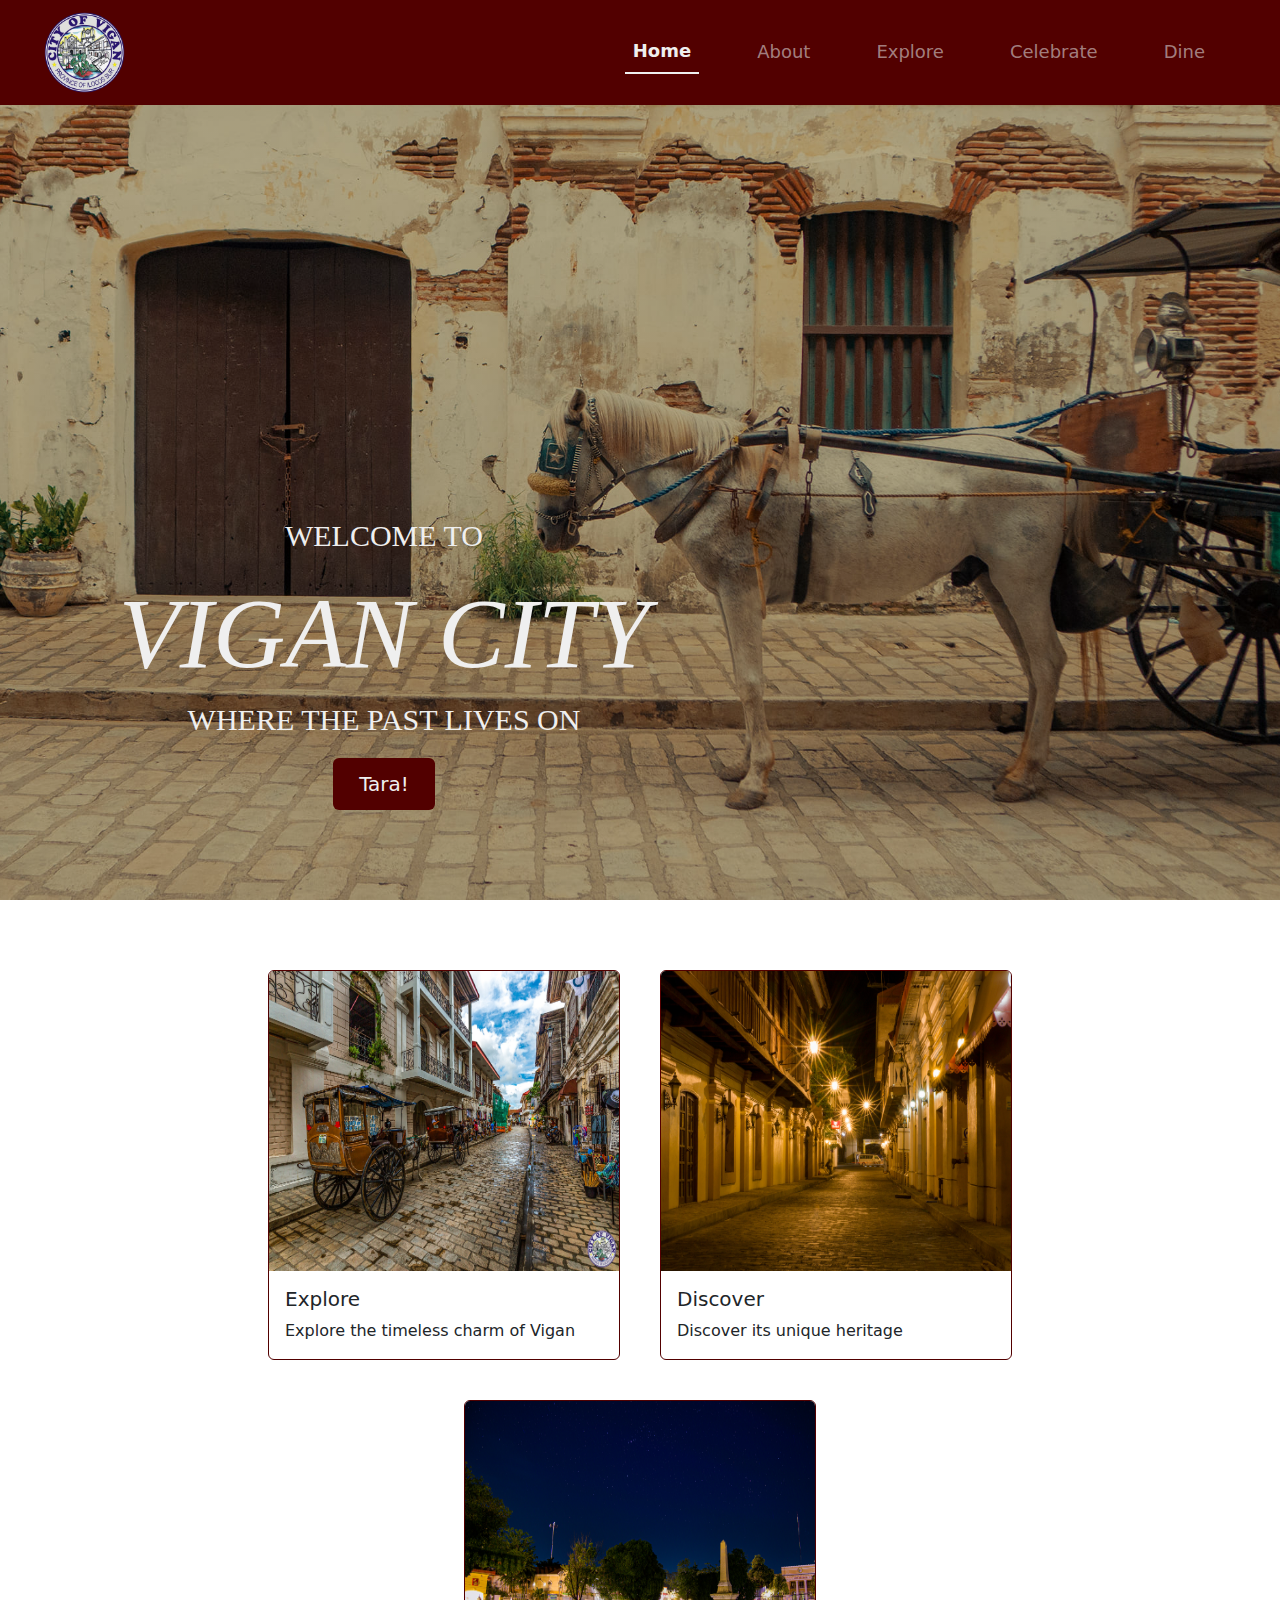
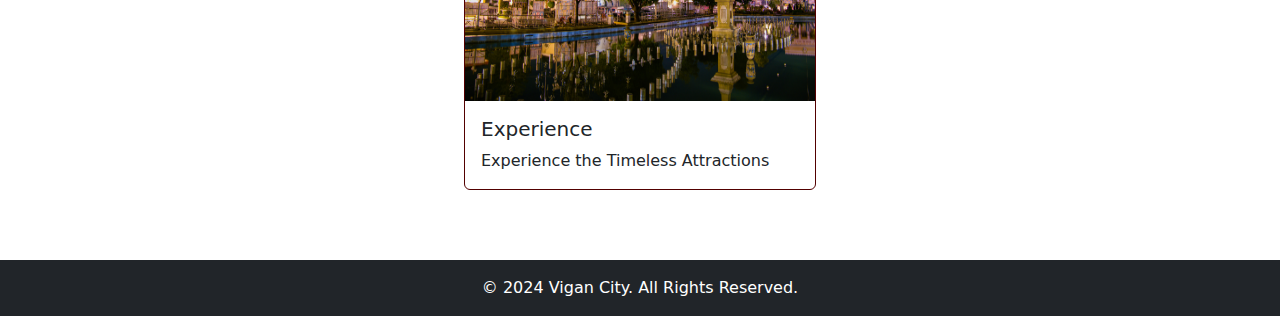
<file: index.html>
<!DOCTYPE html>
<html lang="en">
<head>
    <meta charset="UTF-8">
    <meta name="viewport" content="width=device-width, initial-scale=1.0">
    <title>Vigan City</title>
    <link rel="icon" type="image/png" href="images/vigan-seal.png">
    <link href="https://cdn.jsdelivr.net/npm/bootstrap@5.3.3/dist/css/bootstrap.min.css" rel="stylesheet">
    <link rel="stylesheet" href="https://cdnjs.cloudflare.com/ajax/libs/font-awesome/6.5.2/css/all.min.css"/>
    <link href="css/navbar.css" rel="stylesheet">
    <link href="css/home.css" rel="stylesheet">
</head>
<body>
    <nav class="navbar navbar-expand-lg bg-body-tertiary">
        <div class="container-fluid">
          <a class="navbar-brand" href="./index.html"><img src = "./images/vigan-seal.png" class="img-fluid"></a>
          <button class="navbar-toggler" type="button" data-bs-toggle="collapse" data-bs-target="#navbarTogglerDemo02" aria-expanded="false" aria-label="Toggle navigation">
            <span><i class="fa-solid fa-bars"></i></span>
          </button>
          <div class="collapse navbar-collapse" id="navbarTogglerDemo02">
            <ul class="navbar-nav ms-auto mb-2 mb-lg-0">
                <li class="nav-item">
                    <a class="nav-link active" aria-current="page" href="./index.html">Home</a>
                </li>
                <li class="nav-item">
                    <a class="nav-link" href="./about.html">About</a>
                </li>
                <li class="nav-item">
                    <a class="nav-link" href="./places.html">Explore</a>
                </li>
                <li class="nav-item">
                    <a class="nav-link" href="./festivals.html">Celebrate</a>
                </li>
                <li class="nav-item">
                    <a class="nav-link" href="./delicacies.html">Dine</a>
                </li>
            </ul>
          </div>
        </div>
      </nav>
      <section id = "home-container" class="container-fluid">
            <div class="home-content container-fluid">
                <div class="home-items container-fluid">
                <p>Welcome to</p>
                <h1>Vigan City</h1>
                <h3>Where the past lives on</h3>
                <center><button type="button" class="btn" onclick="window.location.href='https:\/\/www.google.com/maps/place/Vigan+City,+Ilocos+Sur/data=!4m2!3m1!1s0x338e6f821753bae5:0x20035e6de330b125?sa=X&ved=1t:242&ictx=111'">Tara!</button></center>
                </div>
            </div>
      </section>
      <section id = "home-container-2" class="container">
        <div class="card">
            <img src="images/home/callecrisologo.jpg" class="card-img-top" alt="...">
            <div class="card-body">
                <h5 class="card-title">Explore</h5>
                <p class="card-text">Explore the timeless charm of Vigan</p>
            </div>
          </div>

          <div class="card">
            <img src="./images/home/2.jpg" class="card-img-top" alt="...">
            <div class="card-body">
                <h5 class="card-title">Discover</h5>
                <p class="card-text">Discover its unique heritage</p>
            </div>
          </div>

          <div class="card">
            <img src="images/home/dancingfountain.jpg" class="card-img-top" alt="...">
            <div class="card-body">
                <h5 class="card-title">Experience</h5>
                <p class="card-text">Experience the Timeless Attractions</p>
            </div>
          </div>
      </section>
      <footer class="bg-dark text-white text-center py-3 mt-auto">
        &copy; 2024 Vigan City. All Rights Reserved.
    </footer>
      <script src="https://cdn.jsdelivr.net/npm/bootstrap@5.3.3/dist/js/bootstrap.bundle.min.js"></script>
</body>
</html>
</file>
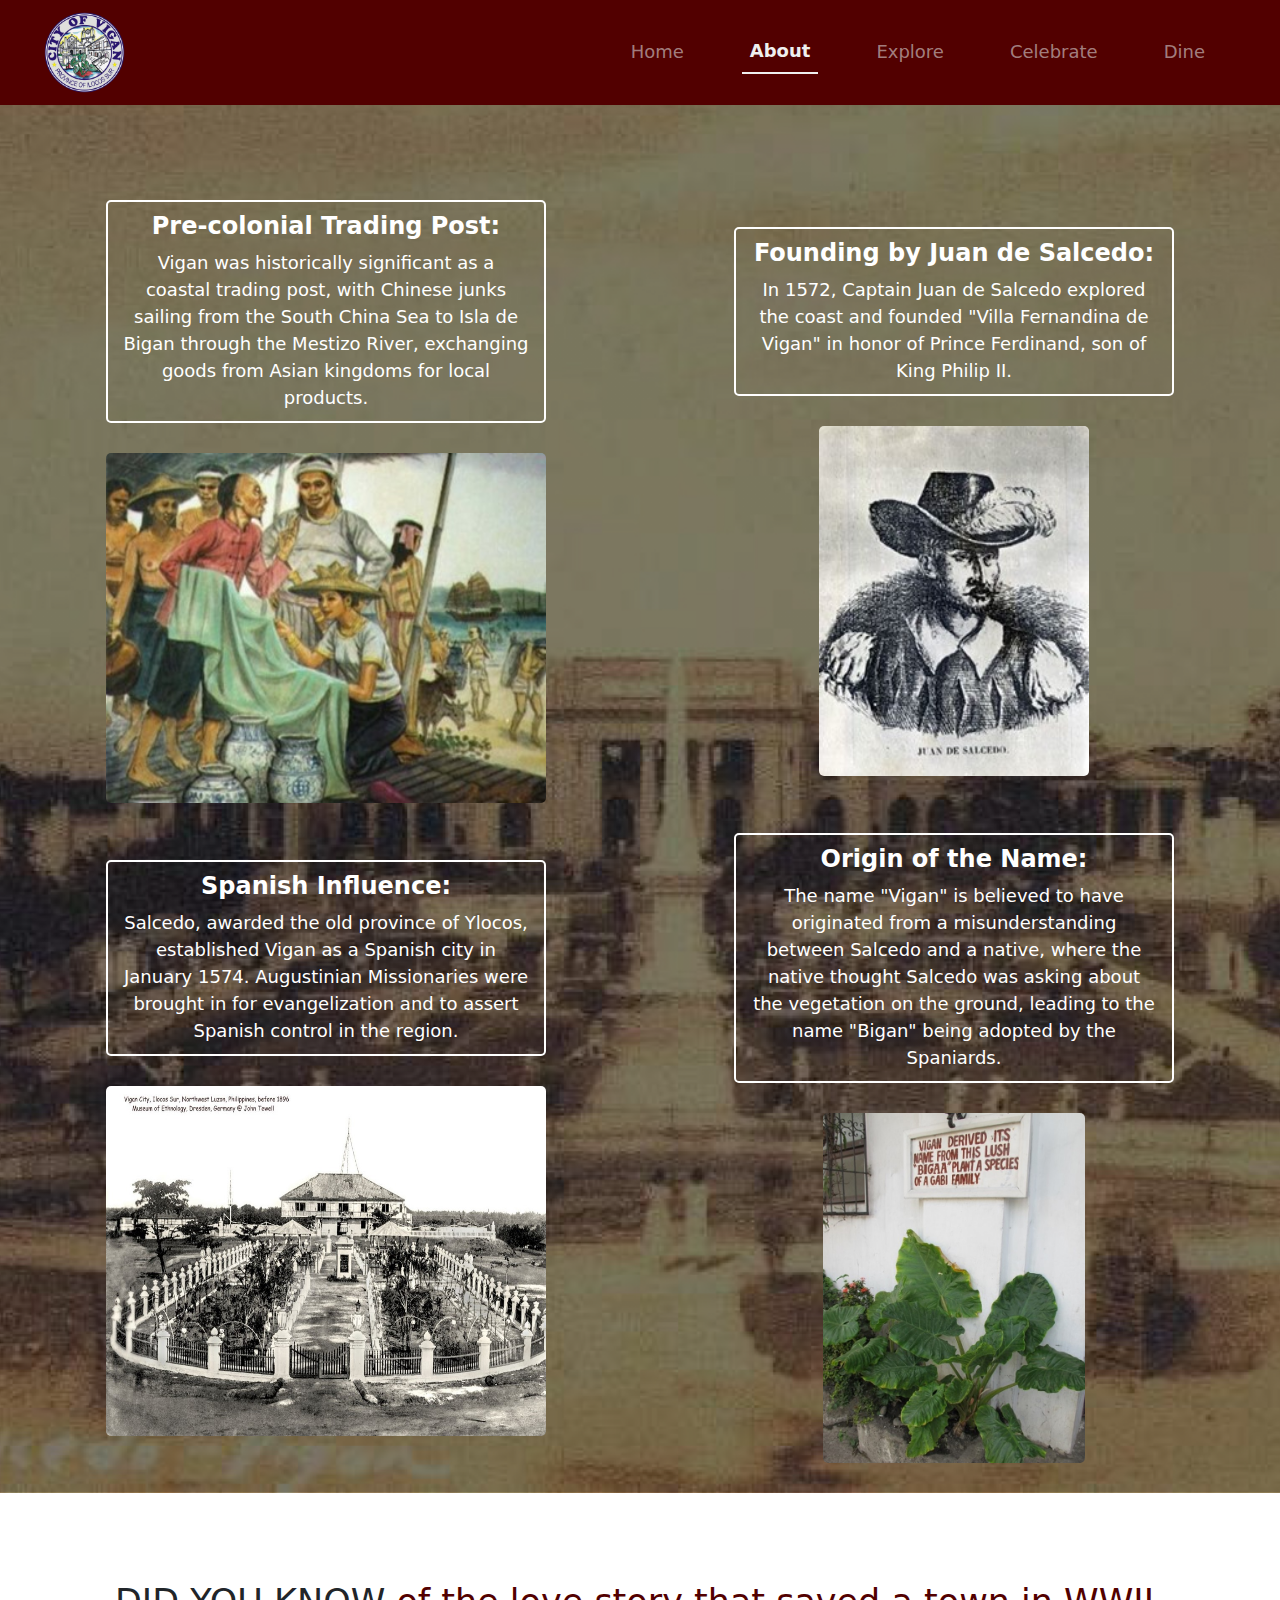
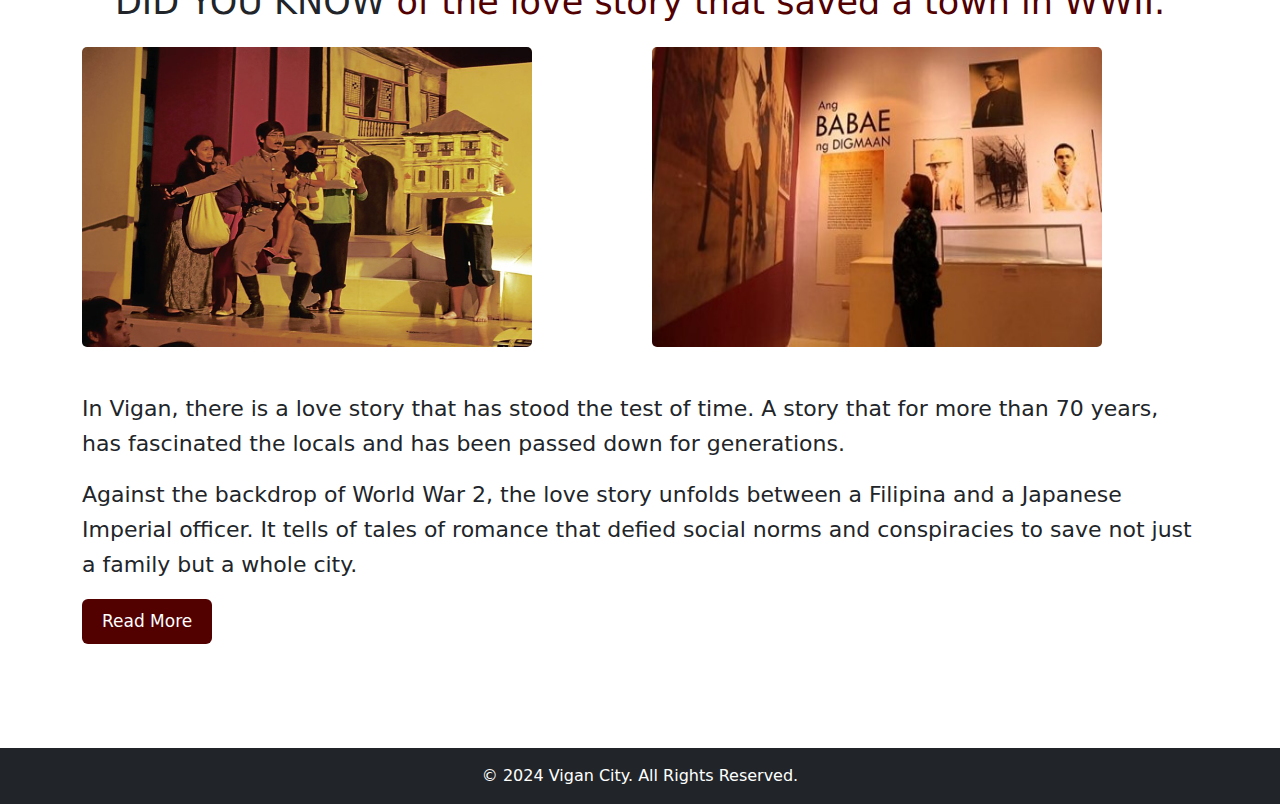
<file: about.html>
<!DOCTYPE html>
<html lang="en">
<head>
    <meta charset="UTF-8">
    <meta name="viewport" content="width=device-width, initial-scale=1.0">
    <title>Vigan City</title>
    <link rel="icon" type="image/png" href="images/vigan-seal.png">
    <link href="https://cdn.jsdelivr.net/npm/bootstrap@5.3.3/dist/css/bootstrap.min.css" rel="stylesheet">
    <link rel="stylesheet" href="https://cdnjs.cloudflare.com/ajax/libs/font-awesome/6.5.2/css/all.min.css"/>
    <link href="css/navbar.css" rel="stylesheet">
    <link href="css/about.css" rel="stylesheet">

</head>
<body>
    <nav class="navbar navbar-expand-lg bg-body-tertiary">
        <div class="container-fluid">
            <a class="navbar-brand" href="./index.html"><img src = "./images/vigan-seal.png" class="img-fluid"></a>
            <button class="navbar-toggler" type="button" data-bs-toggle="collapse" data-bs-target="#navbarTogglerDemo02" aria-controls="navbarTogglerDemo02" aria-expanded="false" aria-label="Toggle navigation">
                <span><i class="fa-solid fa-bars"></i></span>
            </button>
          <div class="collapse navbar-collapse" id="navbarTogglerDemo02">
            <ul class="navbar-nav ms-auto mb-2 mb-lg-0">
                <li class="nav-item">
                    <a class="nav-link" href="./index.html">Home</a>
                </li>
                <li class="nav-item">
                    <a class="nav-link active" href="./about.html">About</a>
                </li>
                <li class="nav-item">
                    <a class="nav-link" aria-current="page" href="./places.html">Explore</a>
                </li>
                <li class="nav-item">
                    <a class="nav-link" href="./festivals.html">Celebrate</a>
                </li>
                <li class="nav-item">
                    <a class="nav-link" href="./delicacies.html">Dine</a>
                </li>
            </ul>   
          </div>
        </div>
    </nav>

    <section id = "about" class="container-fluid">
        <div class="about-main">
            <div class="about-container">
                <div class="about-header">
                    <h4>Pre-colonial Trading Post:</h4>
                    <p>Vigan was historically significant as a coastal trading post, with Chinese junks sailing from the South China Sea to Isla de Bigan through the Mestizo River, exchanging goods from Asian kingdoms for local products.</p>
                </div>
                <div class="about-image">
                    <img src = "images/about/precolonial.jpg" class="img-fluid"/>
                </div>
            </div>

            <div class="about-container">
                <div class="about-header">
                    <h4>Founding by Juan de Salcedo:</h4>
                    <p>In 1572, Captain Juan de Salcedo explored the coast and founded "Villa Fernandina de Vigan" in honor of Prince Ferdinand, son of King Philip II.</p>
                </div>
                <div class="about-image">
                    <img src = "images/about/juandesalcedo.jpg" class="img-fluid"/>
                </div>
            </div>

            <div class="about-container">
                <div class="about-header">
                    <h4>Spanish Influence:</h4>
                    <p>Salcedo, awarded the old province of Ylocos, established Vigan as a Spanish city in January 1574. Augustinian Missionaries were brought in for evangelization and to assert Spanish control in the region.</p>
                </div>
                <div class="about-image">
                    <img src = "images/about/spanish_influence.jpg" class="img-fluid"/>
                </div>
            </div>

            <div class="about-container">
                <div class="about-header">
                    <h4>Origin of the Name:</h4>
                    <p>The name "Vigan" is believed to have originated from a misunderstanding between Salcedo and a native, where the native thought Salcedo was asking about the vegetation on the ground, leading to the name "Bigan" being adopted by the Spaniards.</p>
                </div>
                <div class="about-image">
                    <img src = "images/about/originname.jpg" class="img-fluid"/>
                </div>
            </div>
        </div>
    </section>
    <section class="about-page-special my-5">
        <div class="container">
            <h3 class="text-center">DID YOU KNOW <a href="https://www.gmanetwork.com/news/publicaffairs/iwitness/563755/iwitness16-pag-ibig-sa-panahon-ng-digmaan-dokumentaryo-ni-sandra-agui-naldo/story/" target="_blank" class="text-decoration-none">of the <span>love</span> story that saved a town in WWII.</a></h3>
            <div class="row mt-4">
                <div class="col-md-6">
                    <img src="./images/about/t0911ino-vigan_feat5_1.jpg" class="img-fluid" alt="Stage play depicting WWII love story">
                </div>
                <div class="col-md-6">
                    <img src="./images/about/babae.jpg" class="img-fluid" alt="Museum display of WWII love story">
                </div>
            </div>
            <div class="row mt-4">
                <div class="col">
                    <p>
                        In Vigan, there is a love story that has stood the test of time. A story that for more than 70 years, has fascinated the locals and has been passed down for generations.
                    </p>
                    <p>
                        Against the backdrop of World War 2, the love story unfolds between a Filipina and a Japanese Imperial officer. It tells of tales of romance that defied social norms and conspiracies to save not just a family but a whole city.
                    </p>
                    <p>
                        <a href="https://www.gmanetwork.com/news/publicaffairs/iwitness/563755/iwitness16-pag-ibig-sa-panahon-ng-digmaan-dokumentaryo-ni-sandra-agui-naldo/story/" target="_blank" class="btn btn-primary">Read More</a>
                    </p>
                </div>
            </div>
        </div>
    </section>
    

    <footer class="bg-dark text-white text-center py-3 mt-auto">
        &copy; 2024 Vigan City. All Rights Reserved.
    </footer>
      <script src="https://cdn.jsdelivr.net/npm/bootstrap@5.3.3/dist/js/bootstrap.bundle.min.js"></script>
</body>
</html>
</file>
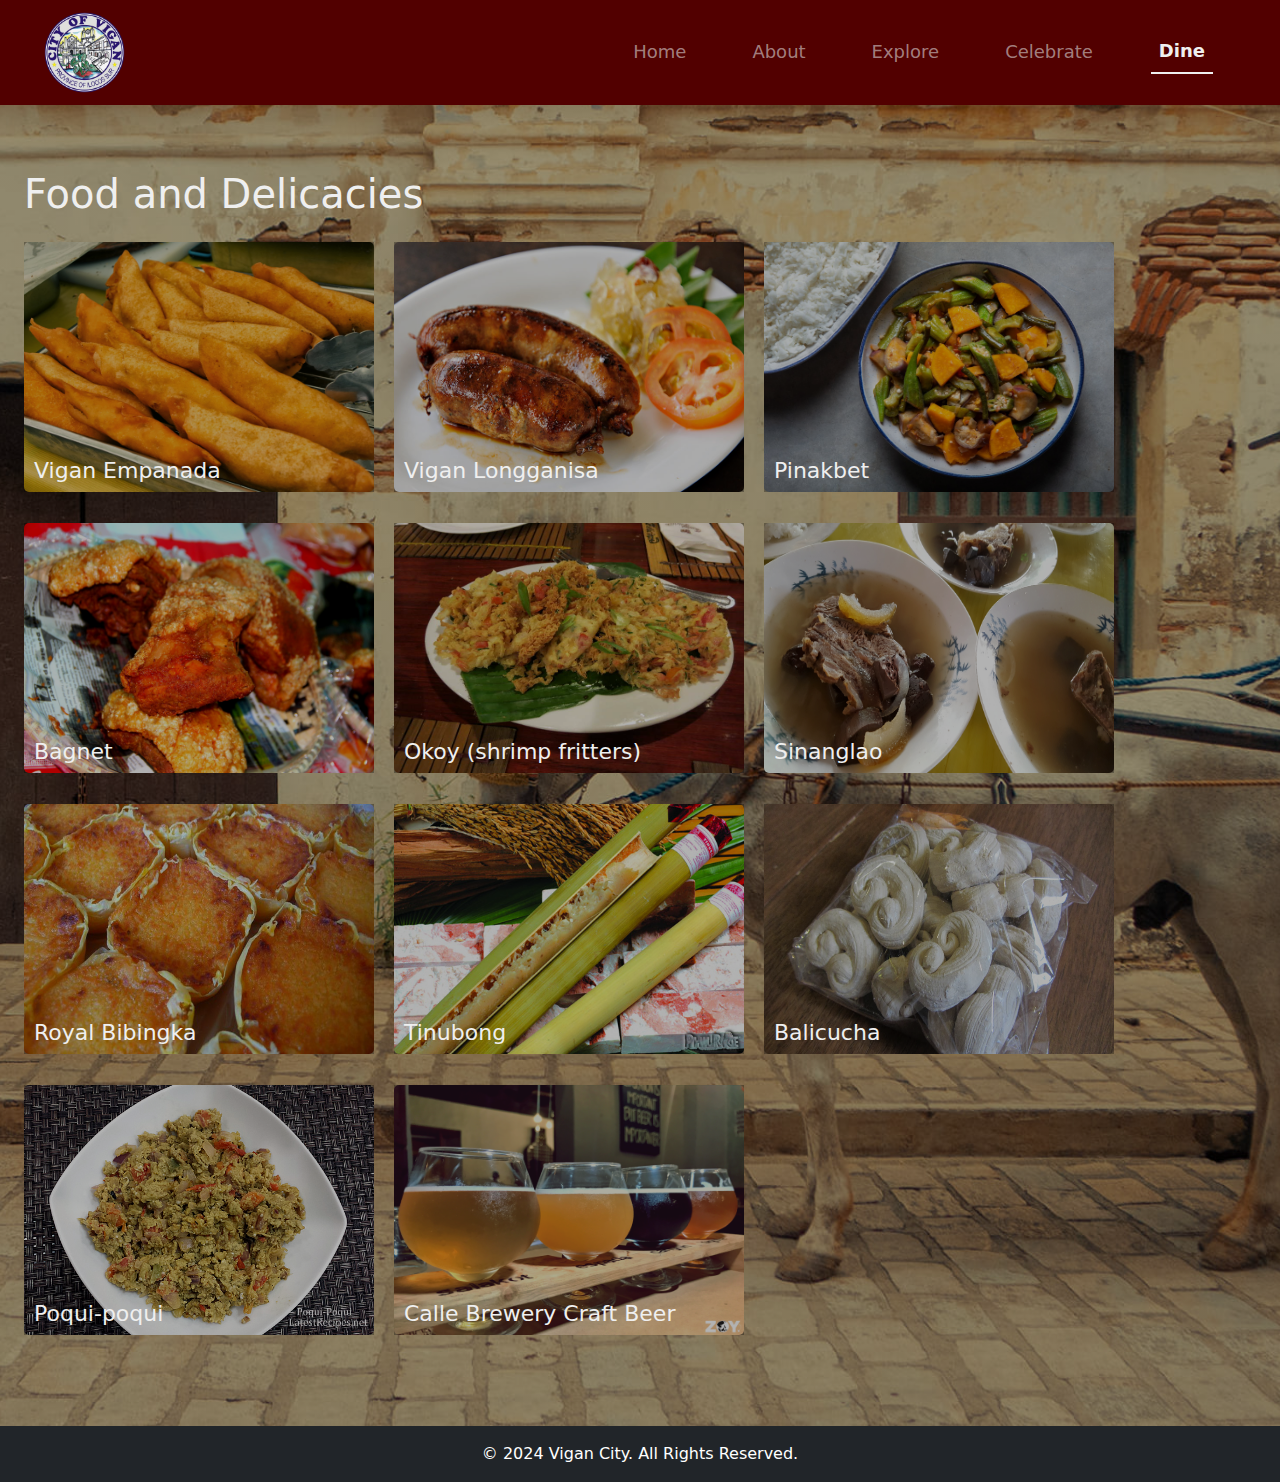
<file: delicacies.html>
<!DOCTYPE html>
<html lang="en">
<head>
    <meta charset="UTF-8">
    <meta name="viewport" content="width=device-width, initial-scale=1.0">
    <title>Vigan City</title>
    <link rel="icon" type="image/png" href="images/vigan-seal.png">
    <link href="https://cdn.jsdelivr.net/npm/bootstrap@5.3.3/dist/css/bootstrap.min.css" rel="stylesheet">
    <link rel="stylesheet" href="https://cdnjs.cloudflare.com/ajax/libs/font-awesome/6.5.2/css/all.min.css"/>
    <link href="css/navbar.css" rel="stylesheet">
    <link href="css/delicacies.css" rel="stylesheet">

</head>
<body>
    <nav class="navbar navbar-expand-lg bg-body-tertiary">
        <div class="container-fluid">
            <a class="navbar-brand" href="./index.html"><img src = "./images/vigan-seal.png" class="img-fluid"></a>
            <button class="navbar-toggler" type="button" data-bs-toggle="collapse" data-bs-target="#navbarTogglerDemo02" aria-controls="navbarTogglerDemo02" aria-expanded="false" aria-label="Toggle navigation">
                <span><i class="fa-solid fa-bars"></i></span>
            </button>
          <div class="collapse navbar-collapse" id="navbarTogglerDemo02">
            <ul class="navbar-nav ms-auto mb-2 mb-lg-0">
                <li class="nav-item">
                    <a class="nav-link"  href="./index.html">Home</a>
                </li>
                <li class="nav-item">
                    <a class="nav-link" href="./about.html">About</a>
                </li>
                <li class="nav-item">
                    <a class="nav-link" href="./places.html">Explore</a>
                </li>
                <li class="nav-item">
                    <a class="nav-link" href="./festivals.html">Celebrate</a>
                </li>
                <li class="nav-item">
                    <a class="nav-link active" aria-current="page" href="./delicacies.html">Dine</a>
                </li>
            </ul>
          </div>
        </div>
      </nav>
      <section id = "delicacies" class="container-fluid">
        <div class="delicacies-content container-fluid">
            <h2 class="mb-4">Food and Delicacies</h2>
            <div class = "delicacies-main-items">
                <div class = "items">
                    <div class="image-container">
                        <img src="images/dine/empanada.JPG" class="img-fluid">
                    </div>
                    <p>Vigan Empanada</p>
                </div>
                <div class = "items">
                    <div class="image-container">
                        <img src="images/dine/longganisa.jpg" class="img-fluid">
                    </div>
                    <p>Vigan Longganisa</p>
                </div>
                <div class = "items">
                    <div class="image-container">
                        <img src="images/dine/pinakbet.jpg" class="img-fluid">
                    </div>
                    <p>Pinakbet</p>
                </div>
                <div class = "items">
                    <div class="image-container">
                        <img src="images/dine/bagnet.JPG" class="img-fluid">
                    </div>
                    <p>Bagnet</p>
                </div>
                <div class = "items">
                    <div class="image-container">
                        <img src="images/dine/okoy.jpg" class="img-fluid">
                    </div>
                    <p>Okoy (shrimp fritters)</p>
                </div>
                <div class = "items">
                    <div class="image-container">
                        <img src="images/dine/sinanglao.jpg" class="img-fluid">
                    </div>
                    <p>Sinanglao</p>
                </div>
                <div class = "items">
                    <div class="image-container">
                        <img src="images/dine/bibingka.jpg" class="img-fluid">
                    </div>
                    <p>Royal Bibingka</p>
                </div>
                <div class = "items">
                    <div class="image-container">
                        <img src="images/dine/Tinubong.jpg" class="img-fluid">
                    </div>
                    <p>Tinubong</p>
                </div>
                <div class = "items">
                    <div class="image-container">
                        <img src="images/dine/balicucha.JPG" class="img-fluid">
                    </div>
                    <p>Balicucha</p>
                </div>
                <div class = "items">
                    <div class="image-container">
                        <img src="images/dine/poquipoqui.jpg" class="img-fluid">
                    </div>
                    <p>Poqui-poqui</p>
                </div>
                <div class = "items">
                    <div class="image-container">
                        <img src="images/dine/Callebrewery.png" class="img-fluid">
                    </div>
                    <p>Calle Brewery Craft Beer</p>
                </div>
            </div>
        </div>
    </section>

    <footer class="bg-dark text-white text-center py-3 mt-auto">
        &copy; 2024 Vigan City. All Rights Reserved.
    </footer>
    <script src="https://cdn.jsdelivr.net/npm/bootstrap@5.3.3/dist/js/bootstrap.bundle.min.js"></script>
</body>
</html>
</file>
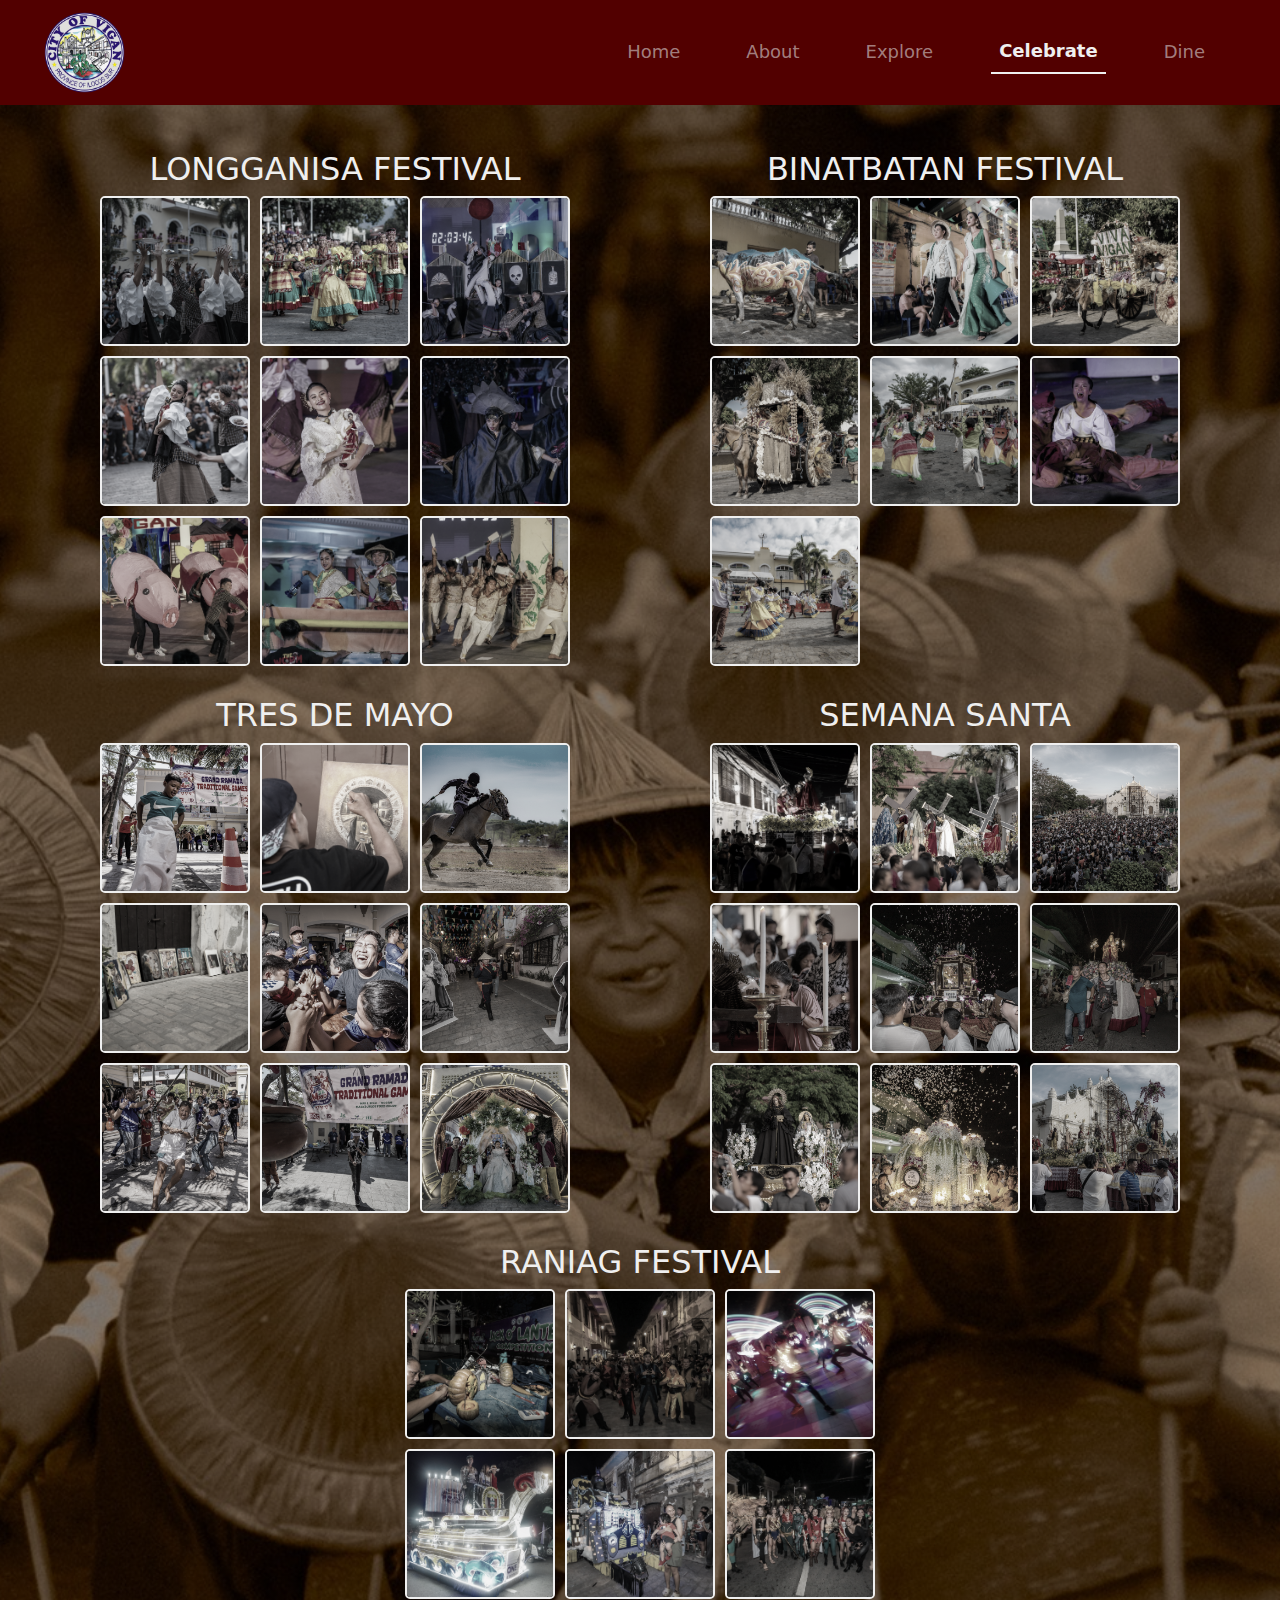
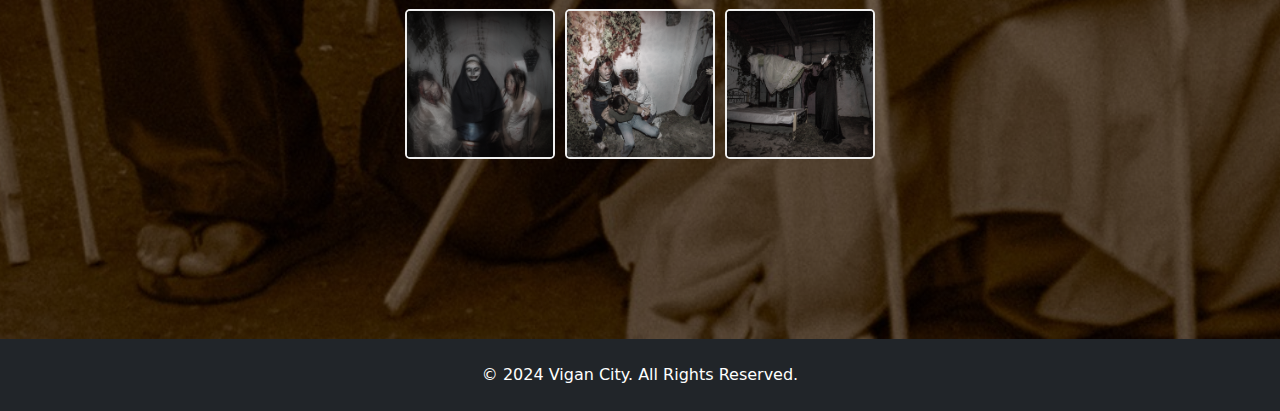
<file: festivals.html>
<!DOCTYPE html>
<html lang="en">
<head>
    <meta charset="UTF-8">
    <meta name="viewport" content="width=device-width, initial-scale=1.0">
    <title>Vigan City</title>
    <link rel="icon" type="image/png" href="images/vigan-seal.png">
    <link href="https://cdn.jsdelivr.net/npm/bootstrap@5.3.3/dist/css/bootstrap.min.css" rel="stylesheet">
    <link rel="stylesheet" href="https://cdnjs.cloudflare.com/ajax/libs/font-awesome/6.5.2/css/all.min.css"/>
    <link href="css/navbar.css" rel="stylesheet">
    <link href="css/festivals.css" rel="stylesheet">


</head>
<body>
    <nav class="navbar navbar-expand-lg bg-body-tertiary">
        <div class="container-fluid">
            <a class="navbar-brand" href="./index.html"><img src = "./images/vigan-seal.png" class="img-fluid"></a>
            <button class="navbar-toggler" type="button" data-bs-toggle="collapse" data-bs-target="#navbarTogglerDemo02" aria-controls="navbarTogglerDemo02" aria-expanded="false" aria-label="Toggle navigation">
                <span><i class="fa-solid fa-bars"></i></span>
            </button>
          <div class="collapse navbar-collapse" id="navbarTogglerDemo02">
            <ul class="navbar-nav ms-auto mb-2 mb-lg-0">
                <li class="nav-item">
                    <a class="nav-link" href="./index.html">Home</a>
                </li>
                <li class="nav-item">
                    <a class="nav-link" href="./about.html">About</a>
                </li>
                <li class="nav-item">
                    <a class="nav-link" href="./places.html">Explore</a>
                </li>
                <li class="nav-item">
                    <a class="nav-link active" haria-current="page" ref="./festivals.html">Celebrate</a>
                </li>
                <li class="nav-item">
                    <a class="nav-link" href="./delicacies.html">Dine</a>
                </li>
            </ul>
          </div>
        </div>
      </nav>

    <section id="festivals" class="container-fluid">
        <div class="main-festival">
            <div class = "festival-container container-xl">
                <center><h2>LONGGANISA FESTIVAL</h2></center>
                <div class="gallery">
                    <img src="images/festivals/Longganisa Festival/326782804_580510577453739_6688099700382936156_n.jpg" class="img-fluid">
                    <img src="images/festivals/Longganisa Festival/327355810_3092934511005409_10877465106165761_n.jpg" class="img-fluid">
                    <img src="images/festivals/Longganisa Festival/327381029_727493112120274_374128029454437465_n.jpg" class="img-fluid">
                    <img src="images/festivals/Longganisa Festival/327396442_704326994495323_2568672715028072695_n.jpg" class="img-fluid">
                    <img src="images/festivals/Longganisa Festival/327452218_1551335178682783_3995619194963332857_n.jpg" class="img-fluid">
                    <img src="images/festivals/Longganisa Festival/327549666_5881915825223754_9057615614366998795_n.jpg" class="img-fluid">
                    <img src="images/festivals/Longganisa Festival/327565589_1801195756905717_1077692089856526965_n.jpg" class="img-fluid">
                    <img src="images/festivals/Longganisa Festival/327575394_1329157531253256_2004807919904294276_n.jpg" class="img-fluid">
                    <img src="images/festivals/Longganisa Festival/327730543_1814200705604458_2473221214940644687_n.jpg" class="img-fluid">
                </div>
            </div>

            <div class = "festival-container container-xl">
                <center><h2>BINATBATAN FESTIVAL</h2></center>
                <div class="gallery">
                    <img src="images/festivals/Binatbatan Festival/344865746_770793487746136_8471634167134857238_n.jpg" class="img-fluid">
                    <img src="images/festivals/Binatbatan Festival/345142923_183400881312059_4088688364268926812_n.jpg" class="img-fluid">
                    <img src="images/festivals/Binatbatan Festival/345223930_131732596558773_5081184382021112837_n.jpg" class="img-fluid">
                    <img src="images/festivals/Binatbatan Festival/345230143_792657142167850_4849045709950360069_n.jpg" class="img-fluid">
                    <img src="images/festivals/Binatbatan Festival/345879650_1191915398139356_4950195076728189858_n.jpg" class="img-fluid">
                    <img src="images/festivals/Binatbatan Festival/345882548_1404924270265556_4320841377193684309_n.jpg" class="img-fluid">
                    <img src="images/festivals/Binatbatan Festival/346042716_1851638655222178_5063982279236244292_n.jpg" class="img-fluid">
                </div>
            </div>

            <div class = "festival-container container-xl">
                <center><h2>TRES DE MAYO</h2></center>
                <div class="gallery">
                    <img src="images/festivals/Tres de Mayo/425893727_842425224596570_7884134359124554271_n.jpg" class="img-fluid">
                    <img src="images/festivals/Tres de Mayo/441192388_844412667731159_6108584984881371828_n.jpg" class="img-fluid">
                    <img src="images/festivals/Tres de Mayo/441299040_843877714451321_2989497588424736517_n.jpg" class="img-fluid">
                    <img src="images/festivals/Tres de Mayo/441299087_844413644397728_8764536876510846835_n.jpg" class="img-fluid">
                    <img src="images/festivals/Tres de Mayo/441532024_842425031263256_7123287711061034874_n.jpg" class="img-fluid">
                    <img src="images/festivals/Tres de Mayo/441930721_842081737964252_4358919367499989432_n.jpg" class="img-fluid">
                    <img src="images/festivals/Tres de Mayo/441934024_842425187929907_317364682161952831_n.jpg" class="img-fluid">
                    <img src="images/festivals/Tres de Mayo/442372541_842424854596607_972163457527014149_n.jpg" class="img-fluid">
                    <img src="images/festivals/Tres de Mayo/442404223_846356670870092_4085738683354929282_n.jpg" class="img-fluid">
                </div>
            </div>

            <div class = "festival-container container-xl">
                <center><h2>SEMANA SANTA</h2></center>
                <div class="gallery">
                    <img src="images/festivals/Semana Santa/434397419_816446053861154_1951591223637359604_n.jpg" class="img-fluid">
                    <img src="images/festivals/Semana Santa/434410985_819857080186718_2210521481643041296_n.jpg" class="img-fluid">
                    <img src="images/festivals/Semana Santa/434540332_819857533520006_414101699811103202_n.jpg" class="img-fluid">
                    <img src="images/festivals/Semana Santa/434572791_819856093520150_1836373464515297811_n.jpg" class="img-fluid">
                    <img src="images/festivals/Semana Santa/434580463_819858823519877_3354744956918626007_n.jpg" class="img-fluid">
                    <img src="images/festivals/Semana Santa/434650946_819858723519887_9177758324459412172_n.jpg" class="img-fluid">
                    <img src="images/festivals/Semana Santa//435233190_819857170186709_3063732573586794689_n.jpg" class="img-fluid">
                    <img src="images/festivals/Semana Santa/435243349_819858873519872_8487316587129688144_n.jpg" class="img-fluid">
                    <img src="images/festivals/Semana Santa/435257068_819856460186780_4401368544582778852_n.jpg" class="img-fluid">
                </div>
            </div>


            <div class = "festival-container container-xl">
                <center><h2>RANIAG FESTIVAL</h2></center>
                <div class="gallery">
                    <img src="images/festivals/Raniag Festival/396467419_726931482812612_4899039524239852385_n.jpg" class="img-fluid">
                    <img src="images/festivals/Raniag Festival/396738944_727607132745047_7903330645567571742_n.jpg" class="img-fluid">
                    <img src="images/festivals/Raniag Festival/397421536_728213956017698_3530719169626046631_n.jpg" class="img-fluid">
                    <img src="images/festivals/Raniag Festival/397469475_727611459411281_1571164795897977540_n.jpg" class="img-fluid">
                    <img src="images/festivals/Raniag Festival/397614728_727607846078309_287777300068358744_n.jpg" class="img-fluid">
                    <img src="images/festivals/Raniag Festival/397616141_727607709411656_4444793517773129625_n.jpg" class="img-fluid">
                    <img src="images/festivals/Raniag Festival/399803264_731478909024536_4802216406751442954_n.jpg" class="img-fluid">
                    <img src="images/festivals/Raniag Festival/399836418_731477815691312_5026602893909488162_n.jpg" class="img-fluid">
                    <img src="images/festivals/Raniag Festival/399844742_731477892357971_4415522156106228528_n.jpg" class="img-fluid">
                </div>
            </div>

        </div>
    </section>

    <footer class="bg-dark text-white text-center py-4 mt-auto">
        <div class="container">
          <p style = "margin:0;">&copy; 2024 Vigan City. All Rights Reserved.</p>
        </div>
    </footer>
      <script src="https://cdn.jsdelivr.net/npm/bootstrap@5.3.3/dist/js/bootstrap.bundle.min.js"></script>
</body>
</html>
</file>
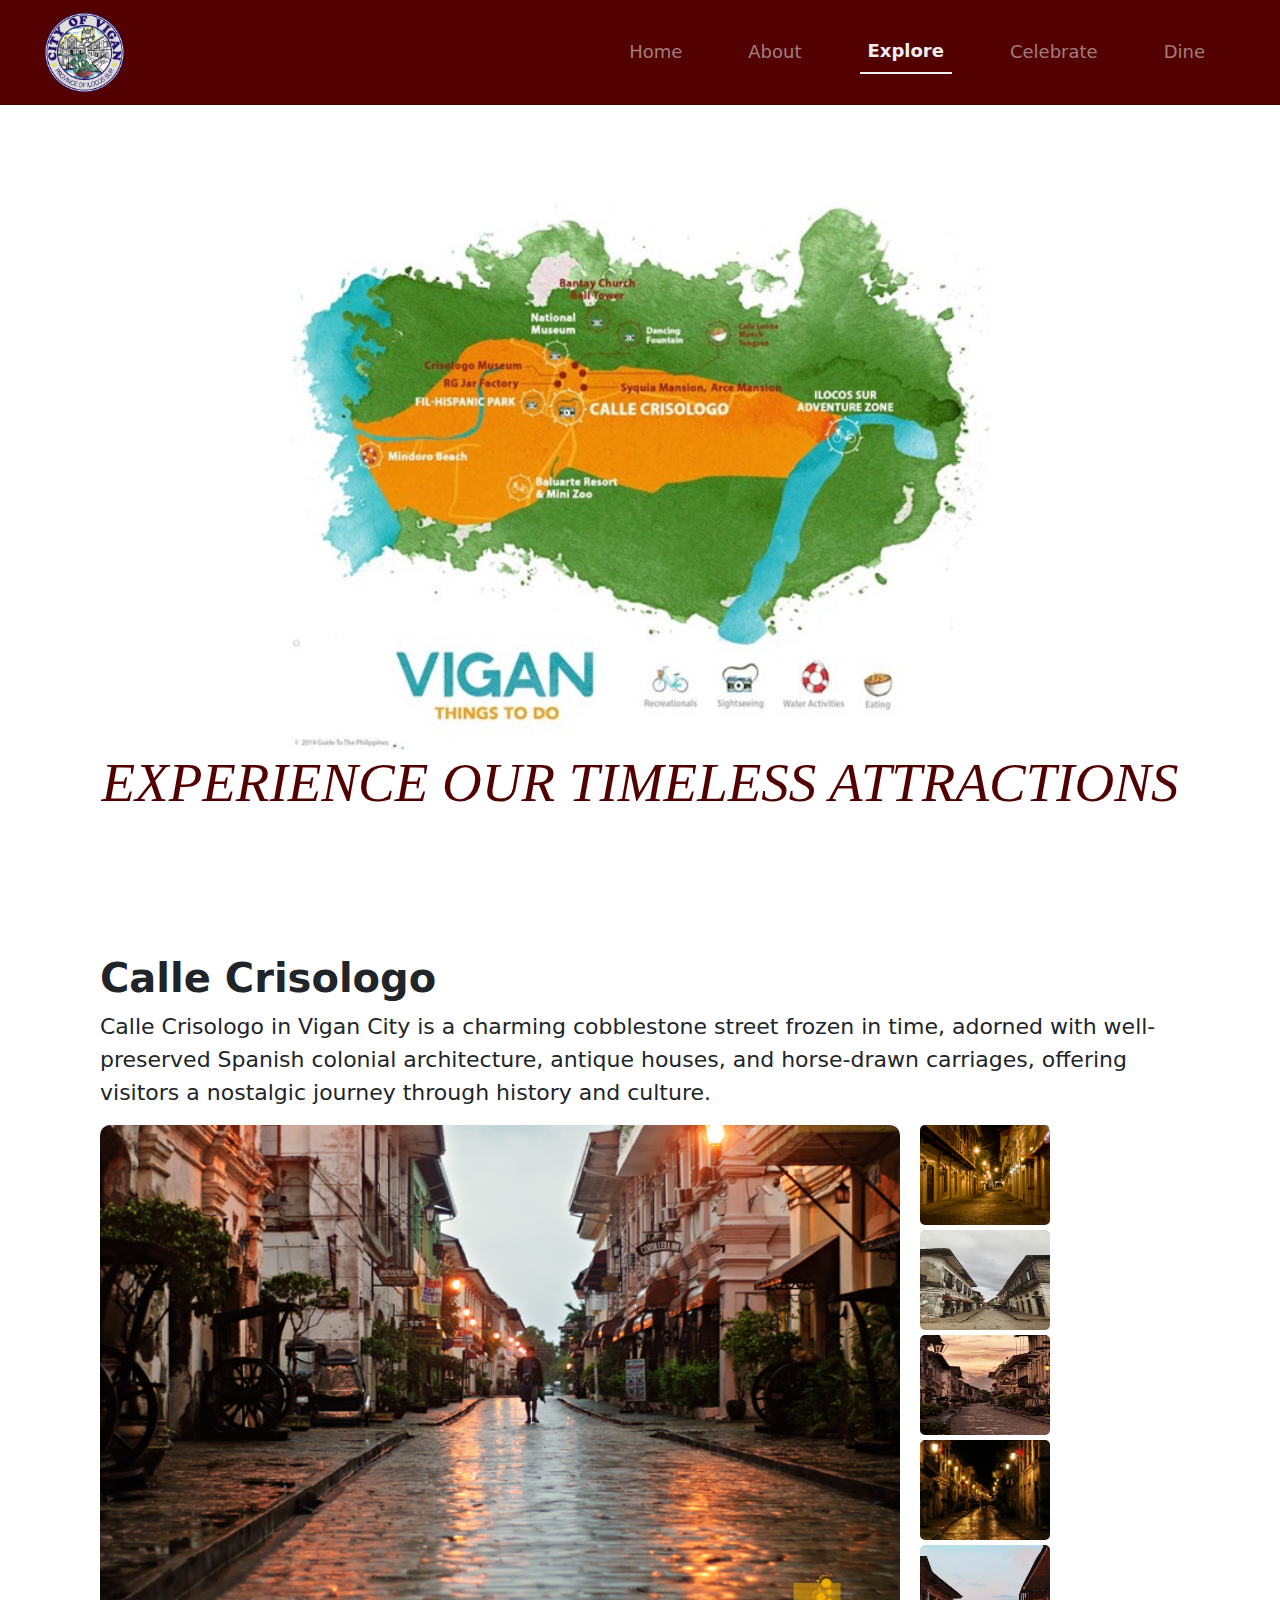
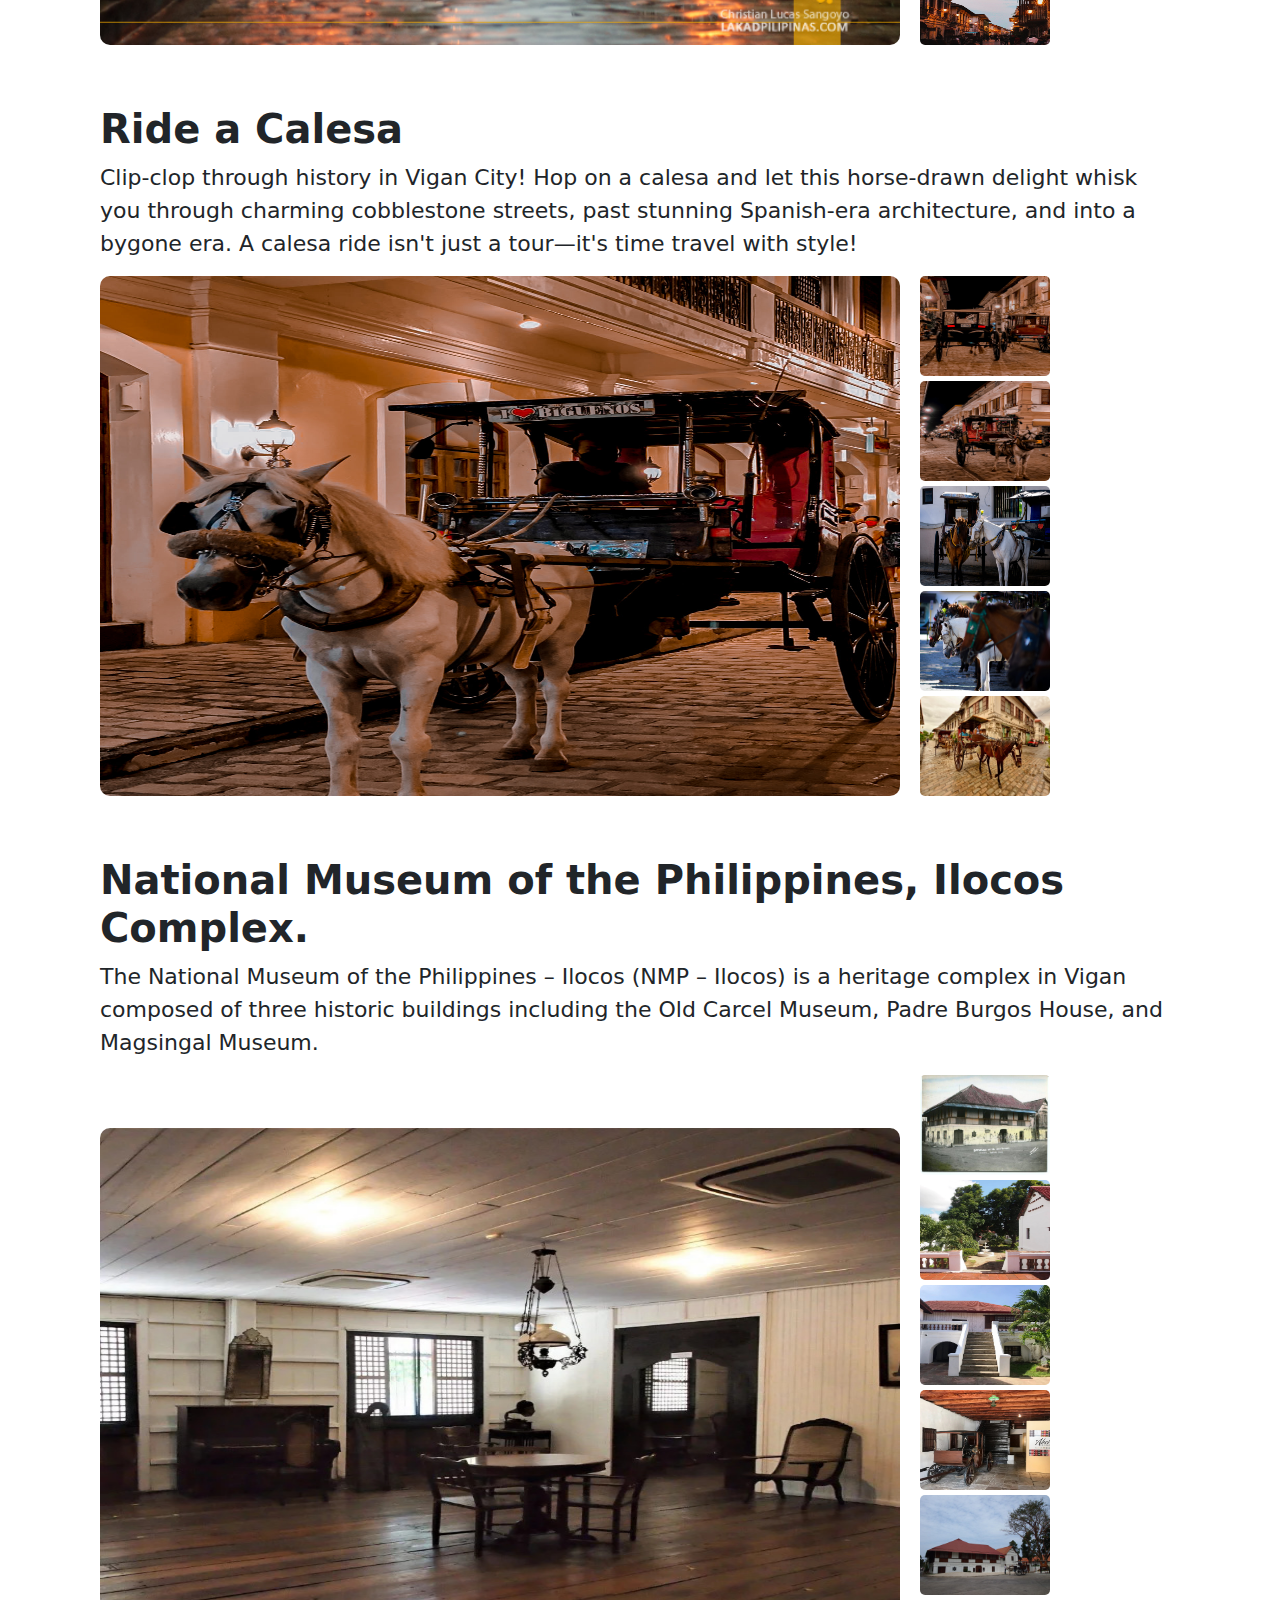
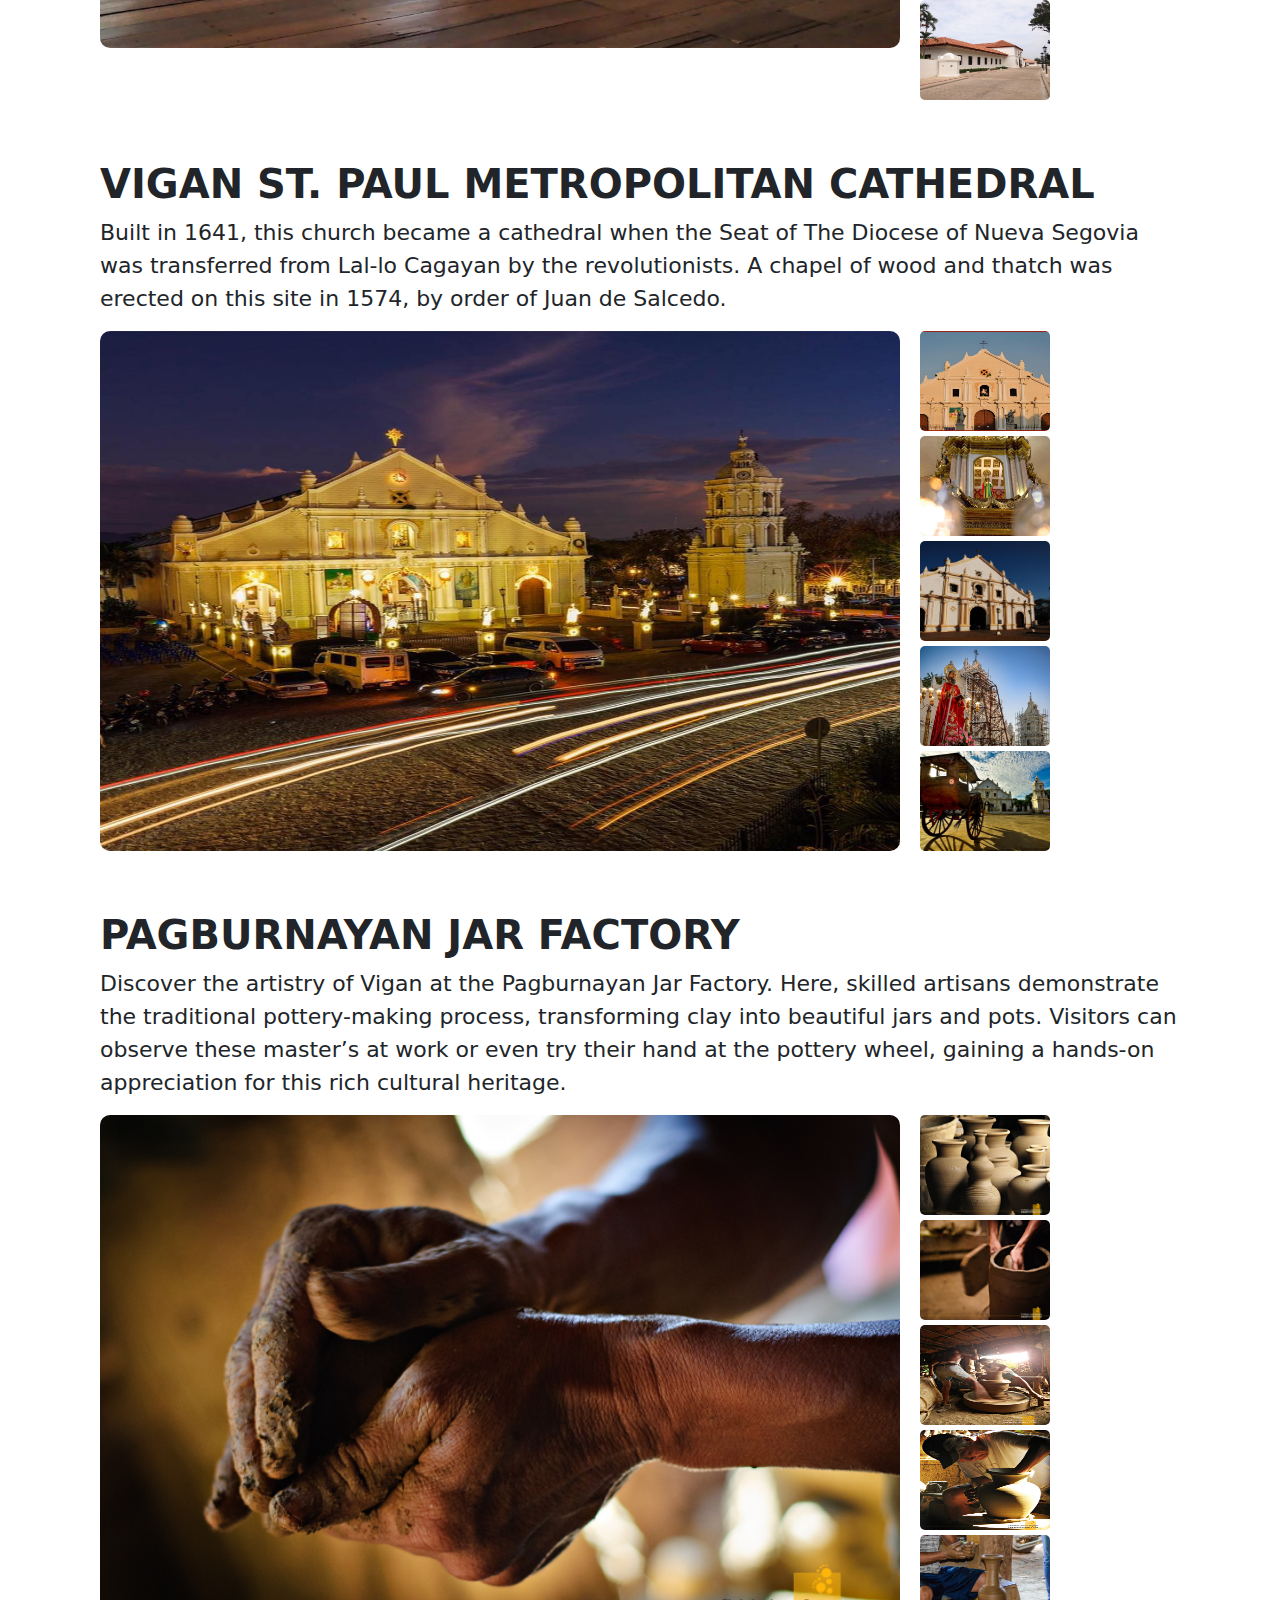
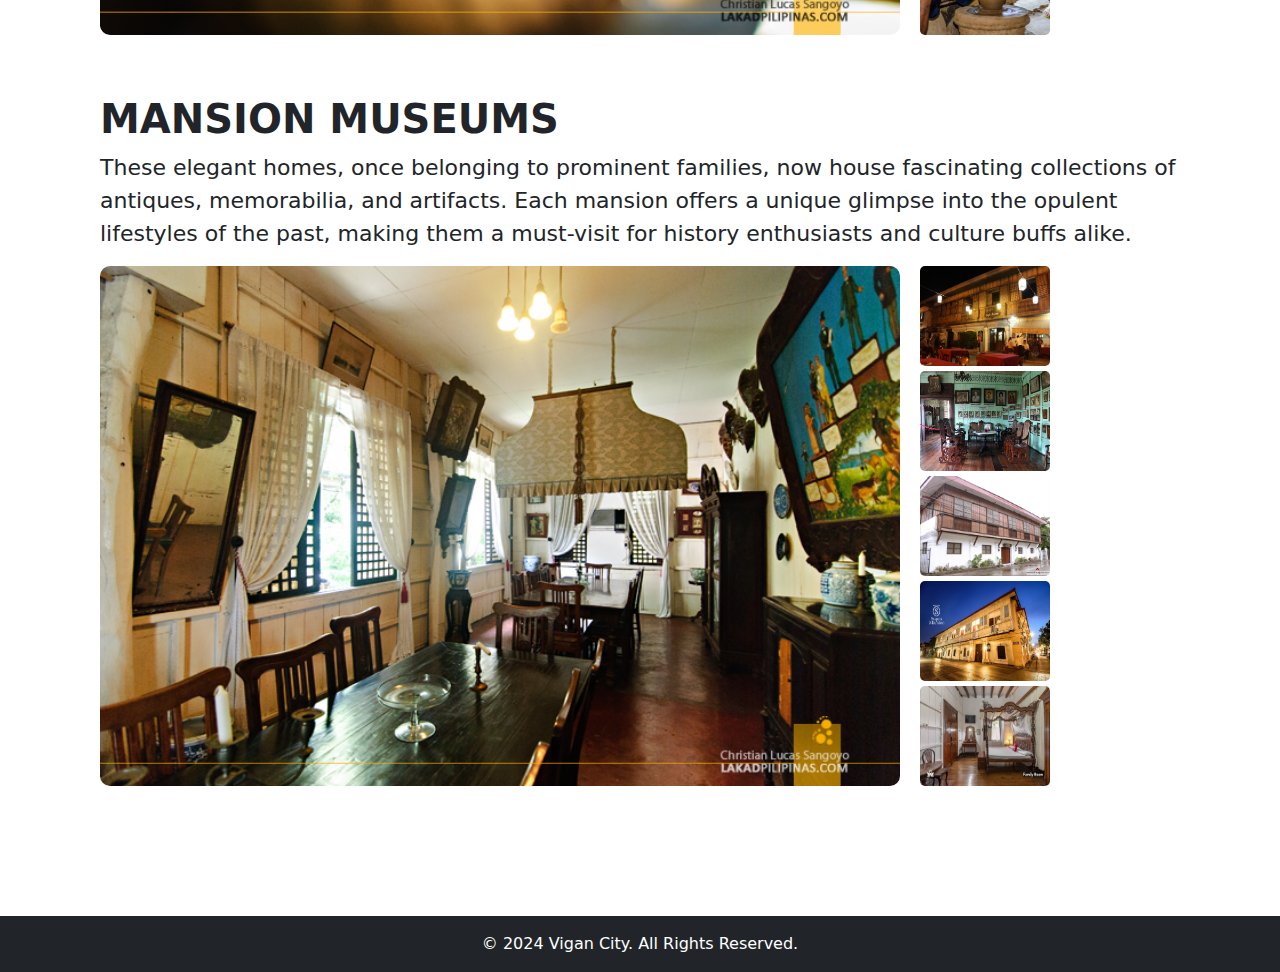
<file: places.html>
<!DOCTYPE html>
<html lang="en">
<head>
    <meta charset="UTF-8">
    <meta name="viewport" content="width=device-width, initial-scale=1.0">
    <title>Vigan City</title>
    <link rel="icon" type="image/png" href="images/vigan-seal.png">
    <link href="https://cdn.jsdelivr.net/npm/bootstrap@5.3.3/dist/css/bootstrap.min.css" rel="stylesheet">
    <link rel="stylesheet" href="https://cdnjs.cloudflare.com/ajax/libs/font-awesome/6.5.2/css/all.min.css"/>
    <link href="css/navbar.css" rel="stylesheet">
    <link href="css/places.css" rel="stylesheet">

</head>
<body>
    <nav class="navbar navbar-expand-lg bg-body-tertiary">
        <div class="container-fluid">
            <a class="navbar-brand" href="./index.html"><img src = "./images/vigan-seal.png" class="img-fluid"></a>
            <button class="navbar-toggler" type="button" data-bs-toggle="collapse" data-bs-target="#navbarTogglerDemo02" aria-controls="navbarTogglerDemo02" aria-expanded="false" aria-label="Toggle navigation">
                <span><i class="fa-solid fa-bars"></i></span>
            </button>
            <div class="collapse navbar-collapse" id="navbarTogglerDemo02">
                <ul class="navbar-nav ms-auto mb-2 mb-lg-0">
                    <li class="nav-item">
                        <a class="nav-link" href="./index.html">Home</a>
                    </li>
                    <li class="nav-item">
                        <a class="nav-link" href="./about.html">About</a>
                    </li>
                    <li class="nav-item">
                        <a class="nav-link active" aria-current="page" href="./places.html">Explore</a>
                    </li>
                    <li class="nav-item">
                        <a class="nav-link" href="./festivals.html">Celebrate</a>
                    </li>
                    <li class="nav-item">
                        <a class="nav-link" href="./delicacies.html">Dine</a>
                    </li>
                </ul>
            </div>
        </div>
    </nav>

    <section id = "explore-container" class="container-fluid">
        <div class="explore-content container-fluid">
            <div class="explore-items container-fluid">
                <img src="images/explore/ViganMap.jpg" class="img-fluid">
            </div>
            <div class="explore-items container-fluid">
                <h1>EXPERIENCE OUR TIMELESS ATTRACTIONS</h1>
            </div>
        </div>
    </section>
    <section id = "explore-container-2" class="container-xl">
        <div class="explore-main">
            <h2>Calle Crisologo</h2>
            <p>Calle Crisologo in Vigan City is a charming cobblestone street frozen in time, adorned with well-preserved Spanish colonial architecture, antique houses, and horse-drawn carriages, offering visitors a nostalgic journey through history and culture.</p>
            <div class="explore-main-items">
                <img id="mainImage" src="images/explore/calle crisologo/1.jpg" class="mainImage img-fluid">
                <div class = "item-image">
                <img src="images/explore/calle crisologo/2.jpg" class="img-fluid" onclick="swapImages(this)">
                <img src="images/explore/calle crisologo/3.jpg" class="img-fluid" onclick="swapImages(this)">
                <img src="images/explore/calle crisologo/4.jpg" class="img-fluid" onclick="swapImages(this)">
                <img src="images/explore/calle crisologo/5.jpg" class="img-fluid" onclick="swapImages(this)">
                <img src="images/explore/calle crisologo/6.jpg" class="img-fluid" onclick="swapImages(this)">
                </div>
            </div>
        </div>

        <div class = "explore-main">
            <h2>Ride a Calesa</h2>
            <p>Clip-clop through history in Vigan City! Hop on a calesa and let this horse-drawn delight whisk you through charming cobblestone streets, past stunning Spanish-era architecture, and into a bygone era. A calesa ride isn't just a tour—it's time travel with style!</p>
            <div class = "explore-main-items">
                <img id="mainImage2" src="images/explore/calesa/254638428_438222161077600_3919758638733324276_n.jpg" class="mainImage img-fluid">
                <div class = "item-image">
                    <img src="images/explore/calesa/259127395_438222417744241_2572780310732039630_n.jpg" class="img-fluid" onclick="swapImages2(this)">
                    <img src="images/explore/calesa/259420290_438222307744252_6646892890546721171_n.jpg" class="img-fluid" onclick="swapImages2(this)">
                    <img src="images/explore/calesa/387103289_338707868557168_5707398089032973069_n.jpg" class="img-fluid" onclick="swapImages2(this)">
                    <img src="images/explore/calesa/387762737_338707911890497_5960214185773788213_n.jpg" class="img-fluid" onclick="swapImages2(this)">
                    <img src="images/explore/calesa/b4c452cb1b6628603e3cd2964075bcb2--philippines-2716272575.jpg" class="img-fluid" onclick="swapImages2(this)">
                </div>
            </div>
        </div>

        <div class = "explore-main">
            <h2>National Museum of the Philippines, Ilocos Complex.</h2>
            <p>The National Museum of the Philippines – Ilocos (NMP – Ilocos) is a heritage complex in Vigan composed of three historic buildings including the Old Carcel Museum, Padre Burgos House, and Magsingal Museum.</p>
            <div class = "explore-main-items">
                <img id="mainImage3"src="images/explore/national museum/4-BurgosHse_IngelMLI_2021-09-06_P9060220-scaled-bb97508e.jpg" class="mainImage img-fluid">
                <div class = "item-image">
                    <img src="images/explore/national museum/1-Courtesy-of-Michael-G.-Price_MP-img418-768x493.jpg" class="img-fluid" onclick="swapImages3(this)">
                    <img src="images/explore/national museum/6-BurgosHse_IngelMLI_2021-09-06_P9060218-scaled-78884369.jpg" class="img-fluid" onclick="swapImages3(this)">
                    <img src="images/explore/national museum/Azotea_1-scaled-53b0cf6c.jpg" class="img-fluid" onclick="swapImages3(this)">
                    <img src="images/explore/national museum/Entrance-of-Father-Burgos-House-scaled-42f66d98.jpg" class="img-fluid" onclick="swapImages3(this)">
                    <img src="images/explore/national museum/facade_padre-burgos-museum_ilocos-768x576.jpg" class="img-fluid" onclick="swapImages3(this)">
                    <img src="images/explore/national museum/FEATURED-Photo-Old-Carcel-scaled-83e45389.jpg" class="img-fluid" onclick="swapImages3(this)">
                </div>
            </div>
        </div>

        <div class = "explore-main">
            <h2>VIGAN ST. PAUL METROPOLITAN CATHEDRAL</h2>
            <p>Built in 1641, this church became a cathedral when the Seat of The Diocese of Nueva Segovia was transferred from Lal-lo Cagayan by the revolutionists. A chapel of wood and thatch was erected on this site in 1574, by order of Juan de Salcedo.</p>
            <div class = "explore-main-items">
                <img id="mainImage4" src="images/explore/Cathedral/269861465_779274480133313_4272481865275470550_n.jpg" class="mainImage img-fluid">
                <div class = "item-image">
                    <img src="images/explore/Cathedral/292810990_919009942826432_8393366218010367437_n.jpg" class="img-fluid" onclick="swapImages4(this)">
                    <img src="images/explore/Cathedral/369792053_289859003673904_3721722751949863624_n.jpg" class="img-fluid" onclick="swapImages4(this)">
                    <img src="images/explore/Cathedral/370559126_289848203674984_1323488423034396297_n.jpg" class="img-fluid" onclick="swapImages4(this)">
                    <img src="images/explore/Cathedral/424812258_374713861855084_6697566437324258527_n.jpg" class="img-fluid" onclick="swapImages4(this)">
                    <img src="images/explore/Cathedral/Vigan-Cathedral.webp" class="img-fluid" onclick="swapImages4(this)">
                </div>
            </div>
        </div>

        <div class = "explore-main">
            <h2>PAGBURNAYAN JAR FACTORY</h2>
            <p>Discover the artistry of Vigan at the Pagburnayan Jar Factory. Here, skilled artisans demonstrate the traditional pottery-making process, transforming clay into beautiful jars and pots. Visitors can observe these master’s at work or even try their hand at the pottery wheel, gaining a hands-on appreciation for this rich cultural heritage.</p>
            <div class = "explore-main-items">
                <img id="mainImage5" src="images/explore/pagburnayan/1.jpg" class="mainImage img-fluid">
                <div class = "item-image">
                    <img src="images/explore/pagburnayan/2.jpg" class="img-fluid" onclick="swapImages5(this)">
                    <img src="images/explore/pagburnayan/4.jpg" class="img-fluid" onclick="swapImages5(this)">
                    <img src="images/explore/pagburnayan/6.jpg" class="img-fluid" onclick="swapImages5(this)">
                    <img src="images/explore/pagburnayan/9.jpg" class="img-fluid" onclick="swapImages5(this)">
                    <img src="images/explore/pagburnayan/pagburnayan.jpg" class="img-fluid" onclick="swapImages5(this)">
                </div>
            </div>
        </div>

        <div class = "explore-main">
            <h2>MANSION MUSEUMS</h2>
            <p>These elegant homes, once belonging to prominent families, now house fascinating collections of antiques, memorabilia, and artifacts. Each mansion offers a unique glimpse into the opulent lifestyles of the past, making them a must-visit for history enthusiasts and culture buffs alike.</p>
            <div class = "explore-main-items">
                <img id="mainImage6" src="images/explore/Mansion Museums/arce mansion.jpg" class="mainImage img-fluid">
                <div class = "item-image">
                    <img src="images/explore/Mansion Museums/cafe leona.jpg" class="img-fluid" onclick="swapImages6(this)">
                    <img src="images/explore/Mansion Museums/Crisologo Museum.jpg" class="img-fluid" onclick="swapImages6(this)">
                    <img src="images/explore/Mansion Museums/Crisologo Museum.webp" class="img-fluid" onclick="swapImages6(this)">
                    <img src="images/explore/Mansion Museums/Syquia Mansion.jpg" class="img-fluid" onclick="swapImages6(this)">
                    <img src="images/explore/Mansion Museums/Villa-Angela-Heritage-House.jpg" class="img-fluid" onclick="swapImages6(this)">
                </div>
            </div>
        </div>
    </section>

    <footer class="bg-dark text-white text-center py-3 mt-auto">
        &copy; 2024 Vigan City. All Rights Reserved.
    </footer>
    <script src="https://cdn.jsdelivr.net/npm/bootstrap@5.3.3/dist/js/bootstrap.bundle.min.js"></script>
    <script>
        function swapImages(clickedImage) {
            var mainImage = document.getElementById('mainImage');
            var mainImageSrc = mainImage.src;
            mainImage.src = clickedImage.src;
            clickedImage.src = mainImageSrc;
        }
        function swapImages1(clickedImage1) {
            var mainImage1 = document.getElementById('mainImage1');
            var mainImageSrc1 = mainImage1.src;
            mainImage1.src = clickedImage1.src;
            clickedImage1.src = mainImageSrc1;
        }
        function swapImages2(clickedImage2) {
            var mainImage2 = document.getElementById('mainImage2');
            var mainImageSrc2 = mainImage2.src;
            mainImage2.src = clickedImage2.src;
            clickedImage2.src = mainImageSrc2;
        }
        function swapImages3(clickedImage3) {
            var mainImage3 = document.getElementById('mainImage3');
            var mainImageSrc3 = mainImage3.src;
            mainImage3.src = clickedImage3.src;
            clickedImage3.src = mainImageSrc3;
        }
        function swapImages4(clickedImage4) {
            var mainImage4 = document.getElementById('mainImage4');
            var mainImageSrc4 = mainImage4.src;
            mainImage4.src = clickedImage4.src;
            clickedImage4.src = mainImageSrc4;
        }
        function swapImages5(clickedImage5) {
            var mainImage5 = document.getElementById('mainImage5');
            var mainImageSrc5 = mainImage5.src;
            mainImage5.src = clickedImage5.src;
            clickedImage5.src = mainImageSrc5;
        }
        function swapImages6(clickedImage6) {
            var mainImage6 = document.getElementById('mainImage6');
            var mainImageSrc6 = mainImage6.src;
            mainImage6.src = clickedImage6.src;
            clickedImage6.src = mainImageSrc6;
        }
    </script>
</body>
</html>
</file>
<file: css/navbar.css>
:root {
    --primary-light: #520000;
    --primary-dark: #000000;
    --black: #000000;
    --white: #efefef;
}

*{
    margin: 0;
    padding: 0;
    box-sizing: border-box;
}


.navbar{
    position: fixed;
    width: 100%;
    padding: 5px 30px;
    z-index: 999;
    background: var(--primary-light) !important;
}

.navbar .navbar-nav .nav-item {
    margin:auto 25px;
}
.navbar-toggler{
    color:var(--white) !important;
    border: 2px solid var(--white) !important;
}
.navbar .navbar-nav .nav-item::after{
    content: '';
    display: block;
    width: 0%;
    height: 2px;
    background-color: var(--white);
    margin: auto;
    transition: .4s;
}
.navbar .navbar-nav .nav-item:hover::after{
    width: 100%;
}
.navbar .navbar-nav .nav-item .nav-link{
    font-size:18px;
    color:#d8d2d29d;
}

.navbar .navbar-nav .nav-item .nav-link.active{
    color:var(--white);
    font-weight: 600;
    border-bottom: 2px solid var(--white);
}
.navbar-brand img{
    height: 85px;
    width: 85px;
}
@media(max-width:998px){
    .navbar .navbar-nav .nav-item {
        margin:0;
    }
    .navbar .navbar-nav .nav-item .nav-link.active{
        border-bottom: none;
    }

    .navbar .navbar-nav .nav-item:hover::after{
        width: 0;
    }
}


@media(max-width:650px){
    .navbar{
        padding: 5px 10px;
    }
    .navbar-brand img{
        height: 70px;
        width: 70px;
    }

}
</file>
<file: css/home.css>
:root {
    --primary-light: #520000;
    --primary-dark: #000000;
    --black: #000000;
    --white: #efefef;
}

*{
    margin: 0;
    padding: 0;
    box-sizing: border-box;
}

#home-container {
    width: 100%; 
    height: 100vh;
    background-image: linear-gradient(rgba(0, 0, 0, 0.3), rgba(0, 0, 0, 0.3)), url(../images/home/calesa.jpg);
    background-size: cover;
    background-repeat: no-repeat;
    background-position: center;
    display: flex;
    justify-content: flex-end;
    align-items: left;
}


.home-content {
  display: flex;
  flex-direction: column;
  align-items: start; 
  justify-content: flex-end;
 width: 100%;
 
}
.home-items{
    width: 40%;
    position: absolute;
    left: 0;
    bottom: 70px;
    padding: 0 40px;
}

.home-items h1 {
  font-size: 100px;
  color: var(--white);
  font-weight: 500;
  font-family: "Libre Baskerville";
  overflow: hidden;  
  white-space: nowrap; 
  font-style: italic;
  text-align: center;
  text-transform: uppercase;
  animation: typing 3s steps(26, end) infinite; 
}


@keyframes typing {
  from {
    width: 0;
  }
  to {
    width: 100%;
  }
}


.home-items h3 {
  font-size: 30px;
  color: var(--white);
  font-weight: 500;
  text-align: center;
  font-family: "Libre Baskerville";
  margin: 0;
  text-transform: uppercase;
  
}

.home-items p {
  font-size: 30px;
  color: var(--white);
  text-align: center;
  font-family: "Libre Baskerville";
  text-align: center;
  text-transform: uppercase;

}

.home-items button{
    background:var(--primary-light);
    margin: 20px 0;
    color:var(--white);
    font-size: 20px;
    padding:10px 25px;
}
.home-items button:focus,
.home-items button:hover{
    background:var(--primary-light) !important;
    color:var(--white) !important;
}

#home-container-2{
    display: flex;
    justify-content: center;
    gap:40px;
    flex-wrap: wrap;
    padding:70px 50px;
}

#home-container-2 .card{
  border:1px solid var(--primary-light);
  transition: 0.2s;
}
#home-container-2 .card:hover{
  border:2px solid var(--primary-light);
  transition: 0.2s;
}
#home-container-2 .card img{
  height: 300px;
  width: 350px;
}
@media(max-width:1300px){
.home-items{
    width: 60%;
}
}

@media(max-width:998px){
    .home-items{
        width: 60%;
    }

    .home-items h1 {
        font-size: 50px;
        white-space: nowrap; 
      }
      
      .home-items h3 {
        font-size: 20px;
        margin: 0;
        
      }
      
      .home-items p {
        font-size: 18px;
      
      }
      
      .home-items button{
          margin: 20px 0;
          font-size: 17px;
          padding:10px 25px;
      }
}


@media(max-width:650px){
    .home-items{
        width: 100%;
    }
}
</file>
<file: css/about.css>
:root {
    --primary-light: #520000;
    --primary-dark: #000000;
    --black: #000000;
    --white: #efefef;
}

*{
    margin: 0;
    padding: 0;
    box-sizing: border-box;
}

#about {
    width: 100%; 
    height: 100%;
    background-image: linear-gradient(rgba(0, 0, 0, 0.5), rgba(0, 0, 0, 0.5)), url(../images/about/old_vigan_plaza_salcedo.jpg);
    background-size: cover;
    background-position: center center;
    background-repeat: no-repeat;
    display: flex;
    justify-content: center;
    align-items: center;
}
.about-main{
    margin-top:200px;
    display: flex;
    justify-content: space-around;
    align-items: center;
    flex-wrap: wrap;
}

.about-container{
    width:35%;
    display: flex;
    flex-wrap: wrap;
    flex-direction: column;
    align-items: center;
    justify-content: center;
    margin-bottom: 30px;
    gap:30px;
}

.about-header{
    border:2px solid #fff;
    padding:10px 15px;
    border-radius: 5px;
}
.about-container h4{
    color:#fff;
    font-weight: 800;
    text-align: center;
}
.about-container p{
    color:#fff;
    font-size:18px;
    margin: 0;
    text-align: center;
}
.about-container img{
    height: 350px;
    border-radius: 5px;
}
.about-container img:hover{
    transform:scale(1.02);
    transition: ease-in-out 0.5s;
    border:1px solid var(--primary-light);
}

.about-page-special {
    padding: 40px 0;
}


.about-page-special h3 {
    font-size:35px;
    margin-bottom: 20px;
}

.about-page-special h3 a{
    color: var(--primary-light);
    text-decoration: none;
}
.about-page-special h3 span{
    color: var(--primary-light);

}

.about-page-special img {
    margin-bottom: 20px;
    height: 300px;
    width: 450px;
    border-radius: 5px;
}
.about-page-special img:hover{
    transform: scale(1.02);
    transition: 0.3s;
    border: 2px solid var(--primary-light);
}

.about-page-special p {
    font-size: 22px;
    line-height: 1.6;
}

.about-page-special .btn-primary {
    background-color: var(--primary-light);
    border: none;
    padding: 10px 20px;
    font-size: 17px;
}


@media(max-width:800px){
    .about-container{
        width:100%;
    }

    .about-page-special h3 {
        font-size:23px;
        margin-bottom: 20px;
    }
    
    .about-page-special img {
        height: 300px;
        width: 450px;
    }
    
    .about-page-special p {
        font-size: 18px;
    }

    .about-page-special .btn-primary {
        padding: 7px 14px;
        font-size: 15px;
    }
}
</file>
<file: css/delicacies.css>
:root {
    --primary-light: #520000;
    --primary-dark: #000000;
    --black: #000000;
    --white: #efefef;
}

*{
    margin: 0;
    padding: 0;
    box-sizing: border-box;
}

#delicacies {
    width: 100%; 
    height: 100%;
    background-image: linear-gradient(rgba(0, 0, 0, 0.4), rgba(0, 0, 0, 0.4)), url(../images/home/calesa.jpg);
    background-size: cover;
    background-position: center center;
    background-repeat: no-repeat;
    display: flex;
    justify-content: center;
    align-items: center;
}

.delicacies-content{
    margin-top:170px;
    display: flex;
    flex-direction: column;
    margin-bottom: 80px;
}
.delicacies-content h2{
    color: var(--white);
    font-size:40px;
}
.delicacies-main-items{
    display: flex;
    justify-content: flex-start;
    flex-wrap: wrap;
    gap:20px;
}


.items {
    display: inline-block;
}

.image-container {
    position: relative;
    display: inline-block;
    overflow: hidden; /* Ensure the overlay doesn't exceed container bounds */
}

.image-container img {
    height: 250px;
    width: 350px;
    display: block;
    border-radius: 5px;
}

.image-container::after {
    content: "";
    position: absolute;
    top: 0;
    left: 0;
    height: 100%;
    width: 100%;
    background-color: rgba(0, 0, 0, 0.3); /* Black with 70% opacity */
    transition: opacity 0.3s ease; /* Smooth transition */
    opacity: 1; /* Start with the overlay visible */
    z-index: 1; /* Ensure overlay is above the image */
}

.image-container:hover::after {
    opacity: 0; /* Hide the overlay on hover */
}


.items p {
    position: relative;
    z-index: 2; /* Ensure the text is above the overlay */
    font-size:22px;
    color:var(--white); /* Optional: style text to be visible on overlay */
    margin-top: -45px;
    padding: 0 10px;
}

@media(max-width:700px){
    .image-container img {
        height: 300px;
        width: 450px;
    }

    .items p {
        font-size:18px;
    }
}
</file>
<file: css/festivals.css>
:root {
    --primary-light: #520000;
    --primary-dark: #000000;
    --black: #000000;
    --white: #efefef;
}

*{
    margin: 0;
    padding: 0;
    box-sizing: border-box;
}


#festivals {
    padding: 150px 30px;
    height: 100%;
    width: 100%;
    background-image: linear-gradient(rgba(0, 0, 0, 0.5), rgba(0, 0, 0, 0.5)), url(../images/festivals/events-bg.jpg);
    background-size: cover;
    background-position: center center;
    background-repeat: no-repeat;
}

.main-festival{
    display: flex;
    flex-direction: row;
    flex-wrap: wrap;
    justify-content: flex-start;
    align-items: start;
}
.festival-container {
    display: grid;
    width: 48%;
    place-content: center;
    margin-bottom:30px;
}

.festival-container h2{
    color: var(--white)
}
.gallery {
    --s: 150px; /* control the size */
    --g: 10px;  /* control the gap */
    --f: 1.5;   /* control the scale factor */
    display: grid;
    gap: var(--g);
    width: calc(3*var(--s) + 2*var(--g));
    aspect-ratio: 1;
    grid-template-columns: repeat(3,auto);
}
  
.gallery > img {
    width: 0;
    height: 0;
    min-height: 100%;
    min-width: 100%;
    object-fit: cover;
    cursor: pointer;
    filter: grayscale(80%);
    transition: .35s linear;
    border-radius: 5px;
    border: 2px solid var(--white);
}
  
.gallery img:hover{
    filter: grayscale(0);
    width:  calc(var(--s)*var(--f));
    height: calc(var(--s)*var(--f));
}

@media(max-width:1100px){
    .main-festival{
        flex-wrap: wrap;
    }
    .festival-container{
        width: 100%;
    }

    .festival-container h2{
        font-size:20px;
    }
}

@media(max-width:998px){
    #festivals {
        padding: 130px 20px 50px 20px;
    }
}

@media(max-width:500px){
    .gallery {
        --s: 130px;
        --g: 5px;  
        gap: var(--g);
        width: calc(2*var(--s) + 1*var(--g));
    }
      
}
</file>
<file: css/places.css>
:root {
    --primary-light: #520000;
    --primary-dark: #000000;
    --black: #000000;
    --white: #efefef;
}

*{
    margin: 0;
    padding: 0;
    box-sizing: border-box;
}

#explore-container {
    width: 100%; 
    height: 100%;
    display: flex;
    align-items: start;
}
.explore-content{
    display: flex;
    flex-direction: column;
    align-items: center;
    justify-content: center;
    padding-top:200px;
}
.explore-items{
    display: flex;
    justify-content: center;
    align-items: center;
}
.explore-items img{
    height: 550px;
    width: 700px;
}

.explore-items h1 {
  font-size: 55px;
  color: var(--primary-light);
  font-weight: 500;
  font-family: "Libre Baskerville";
  overflow: hidden;  
  white-space: nowrap; 
  font-style: italic;
  text-align: center;
  text-transform: uppercase;
  animation: typing 3s steps(26, end) infinite; 
}


@keyframes typing {
  from {
    width: 0;
  }
  to {
    width: 100%;
  }
}

#explore-container-2{
    padding: 130px 30px;
    display: flex;
    flex-direction: column;
    gap:60px;
}

.explore-main h2{
    font-size:40px;
    font-weight: 600;
}

.explore-main p{
    font-size:22px;
}
.explore-main-items{
    display: flex;
    justify-content: flex-start;
    align-items: center;
    gap:20px;
}
.item-image{
    padding: 0;
    display: flex;
    flex-direction: column;
    gap:5px;
}
.item-image img{
    height: 100px;
    width: 130px;
    border-radius: 5px;
}

.mainImage{
    height: 520px;
    width: 800px;
    border-radius: 10px;
}

.explore-main-items img:hover{
    transform:scale(1.02);
    transition: ease-in-out 0.5s;
    border:1px solid var(--primary-light);
}

@media(max-width:998px){
    .explore-items h1 {
        font-size: 50px;
    }
    .explore-items img{
        height: 100%;
        width: 100%;
    }
    .explore-main-items{
        flex-direction: column;
    }
    .item-image{
        flex-direction: row;
        justify-content: space-between;
    }

    .item-image img{
        height: 100px;
        width: 130px;
        border-radius: 5px;
    }
    
}

@media(max-width:700px){ 
    .explore-items h1 {
        font-size: 20px;
      }
      .explore-content{
        padding-top:130px;
    }

    .explore-main-items{
        gap:20px;
    }
    .explore-main h2{
        font-size:25px;
    }
    
    .explore-main p{
        font-size:18px;
    }

    .item-image{
        flex-wrap: wrap;
    }

    .mainImage{
        height: 350px;
        width: 100%;
    }
}
</file>
